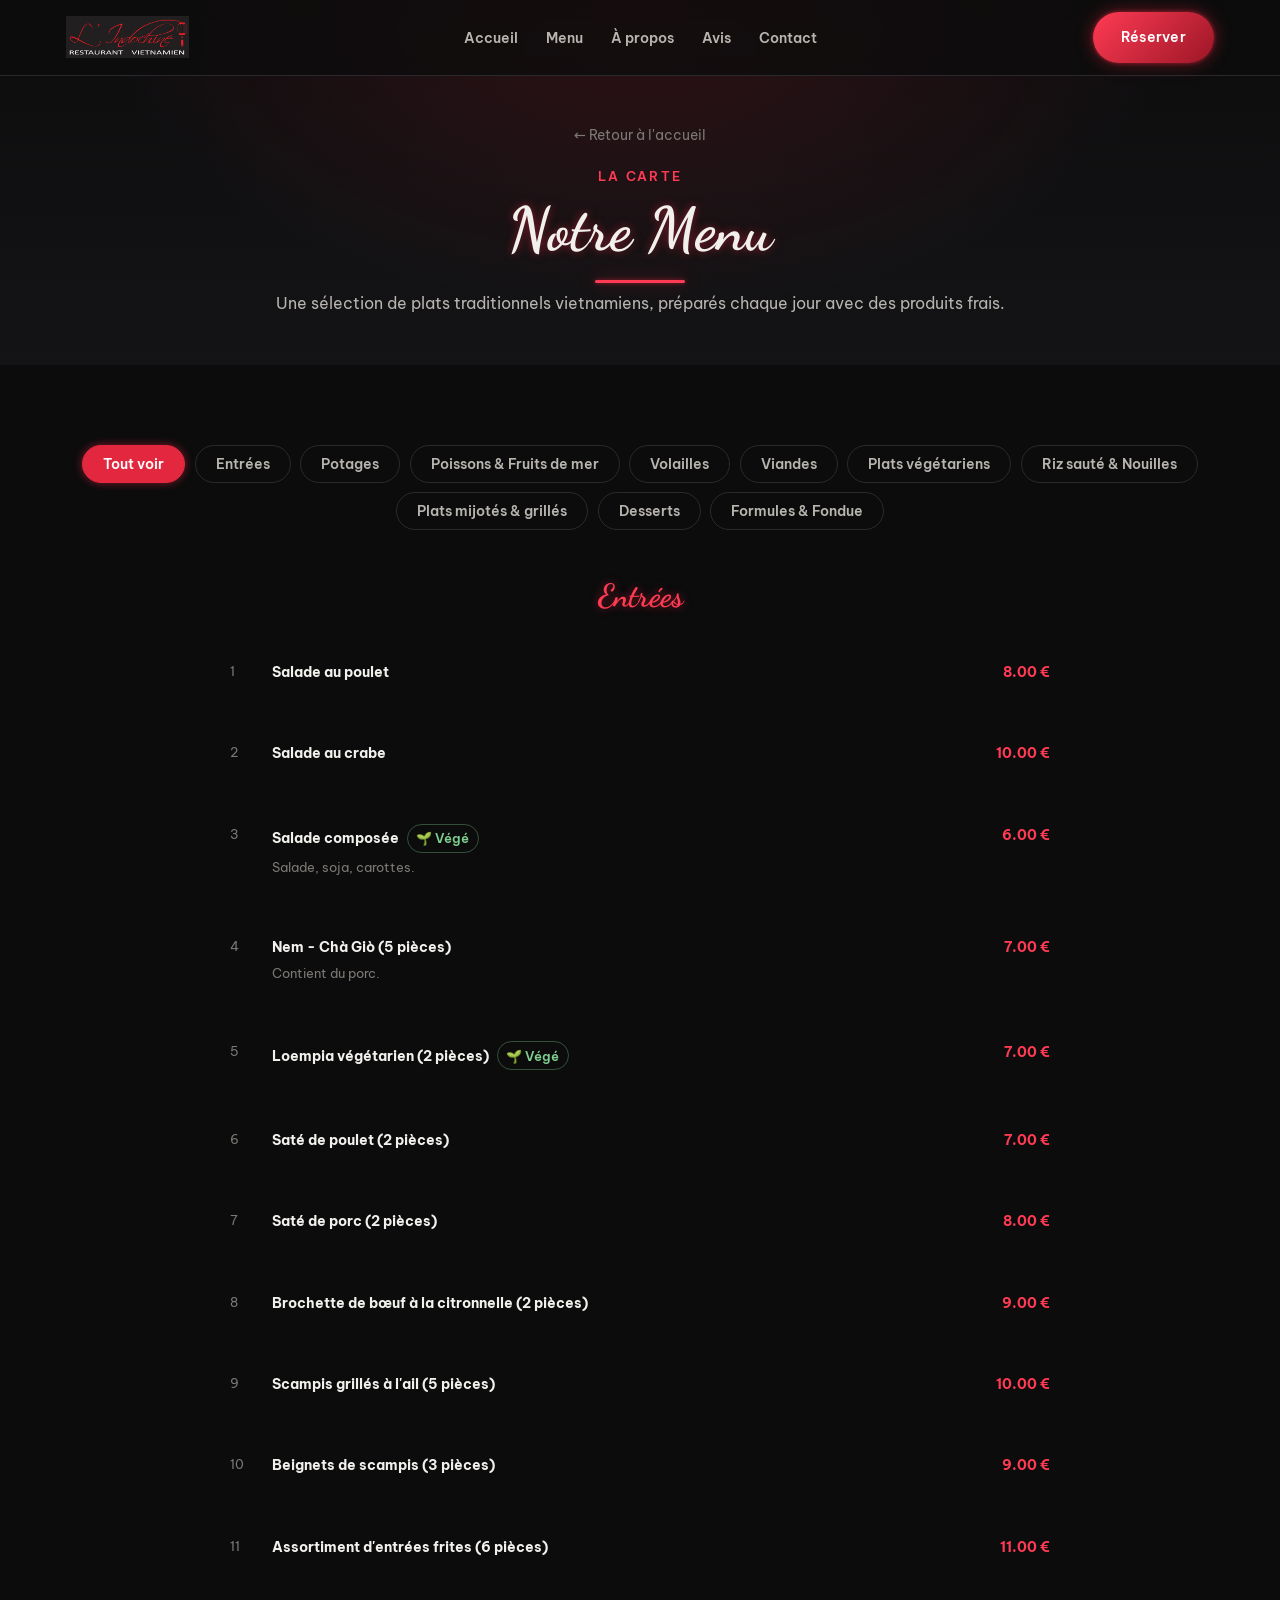
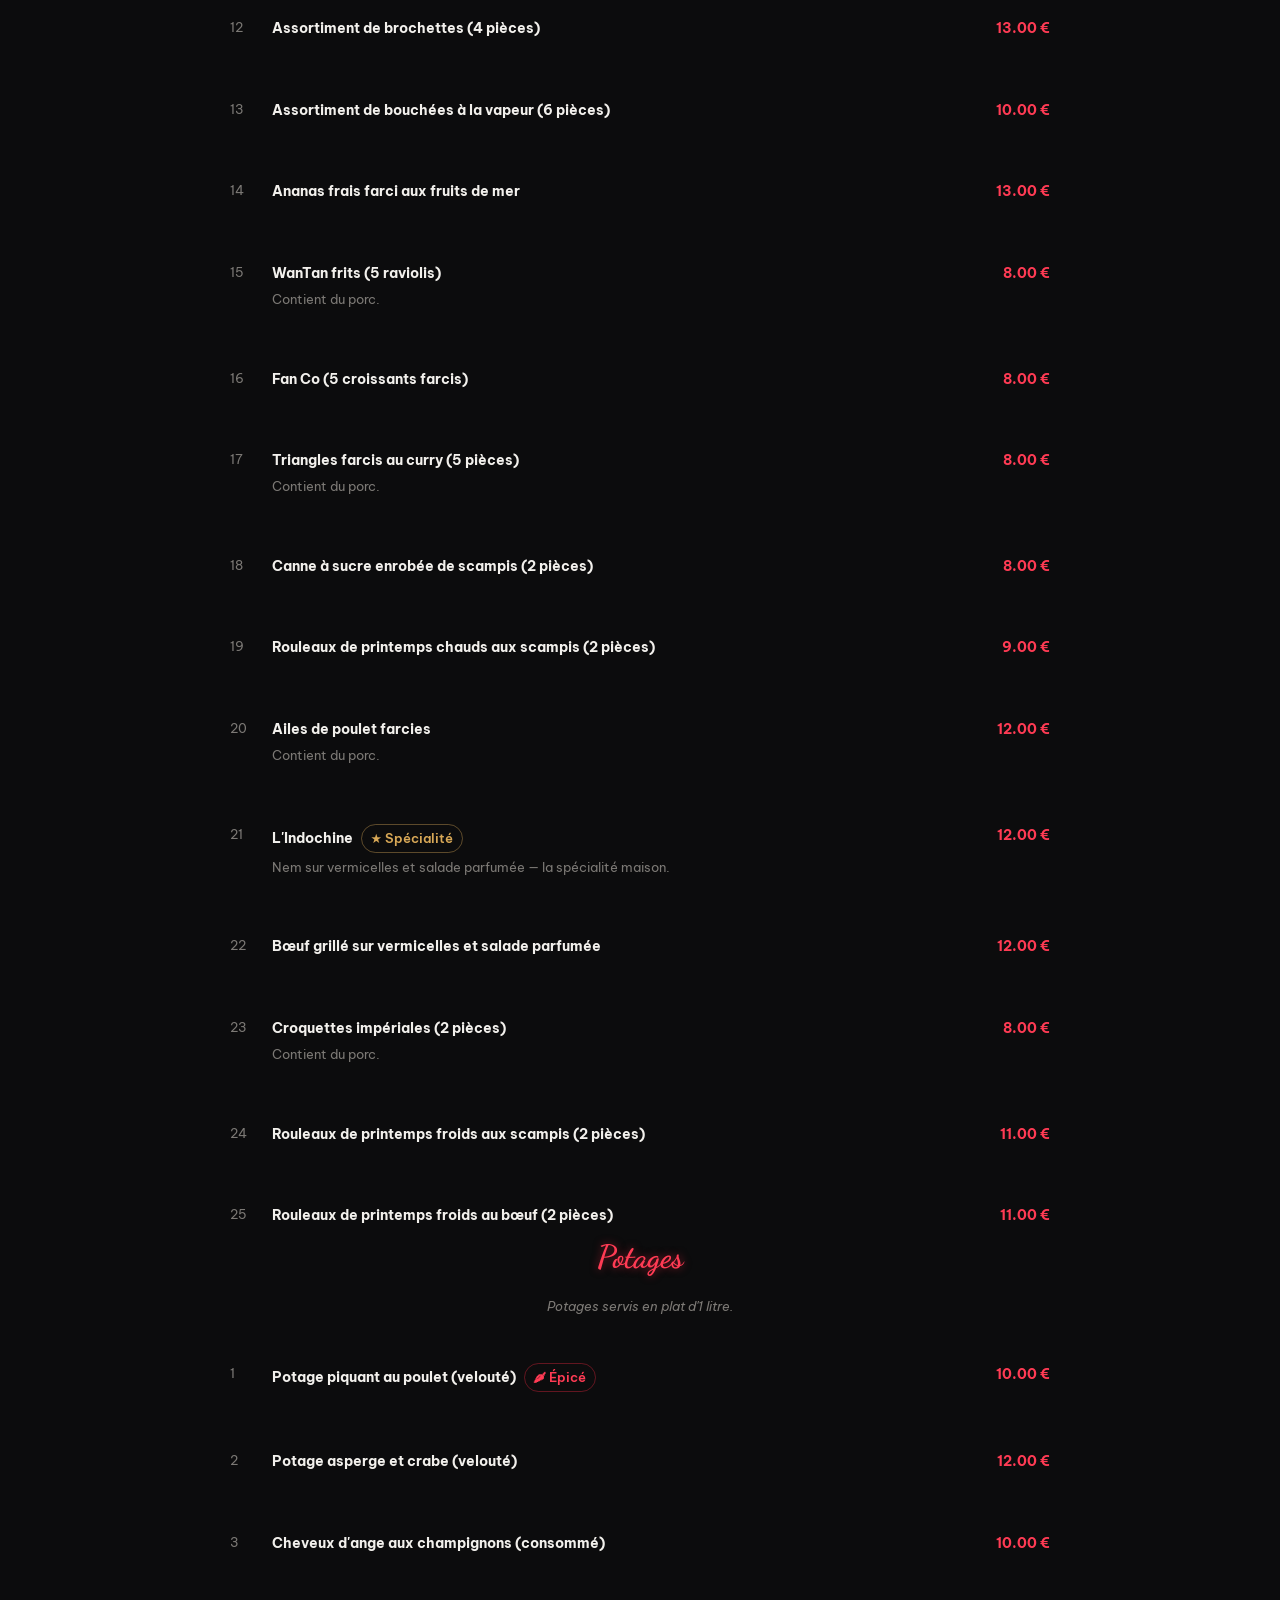
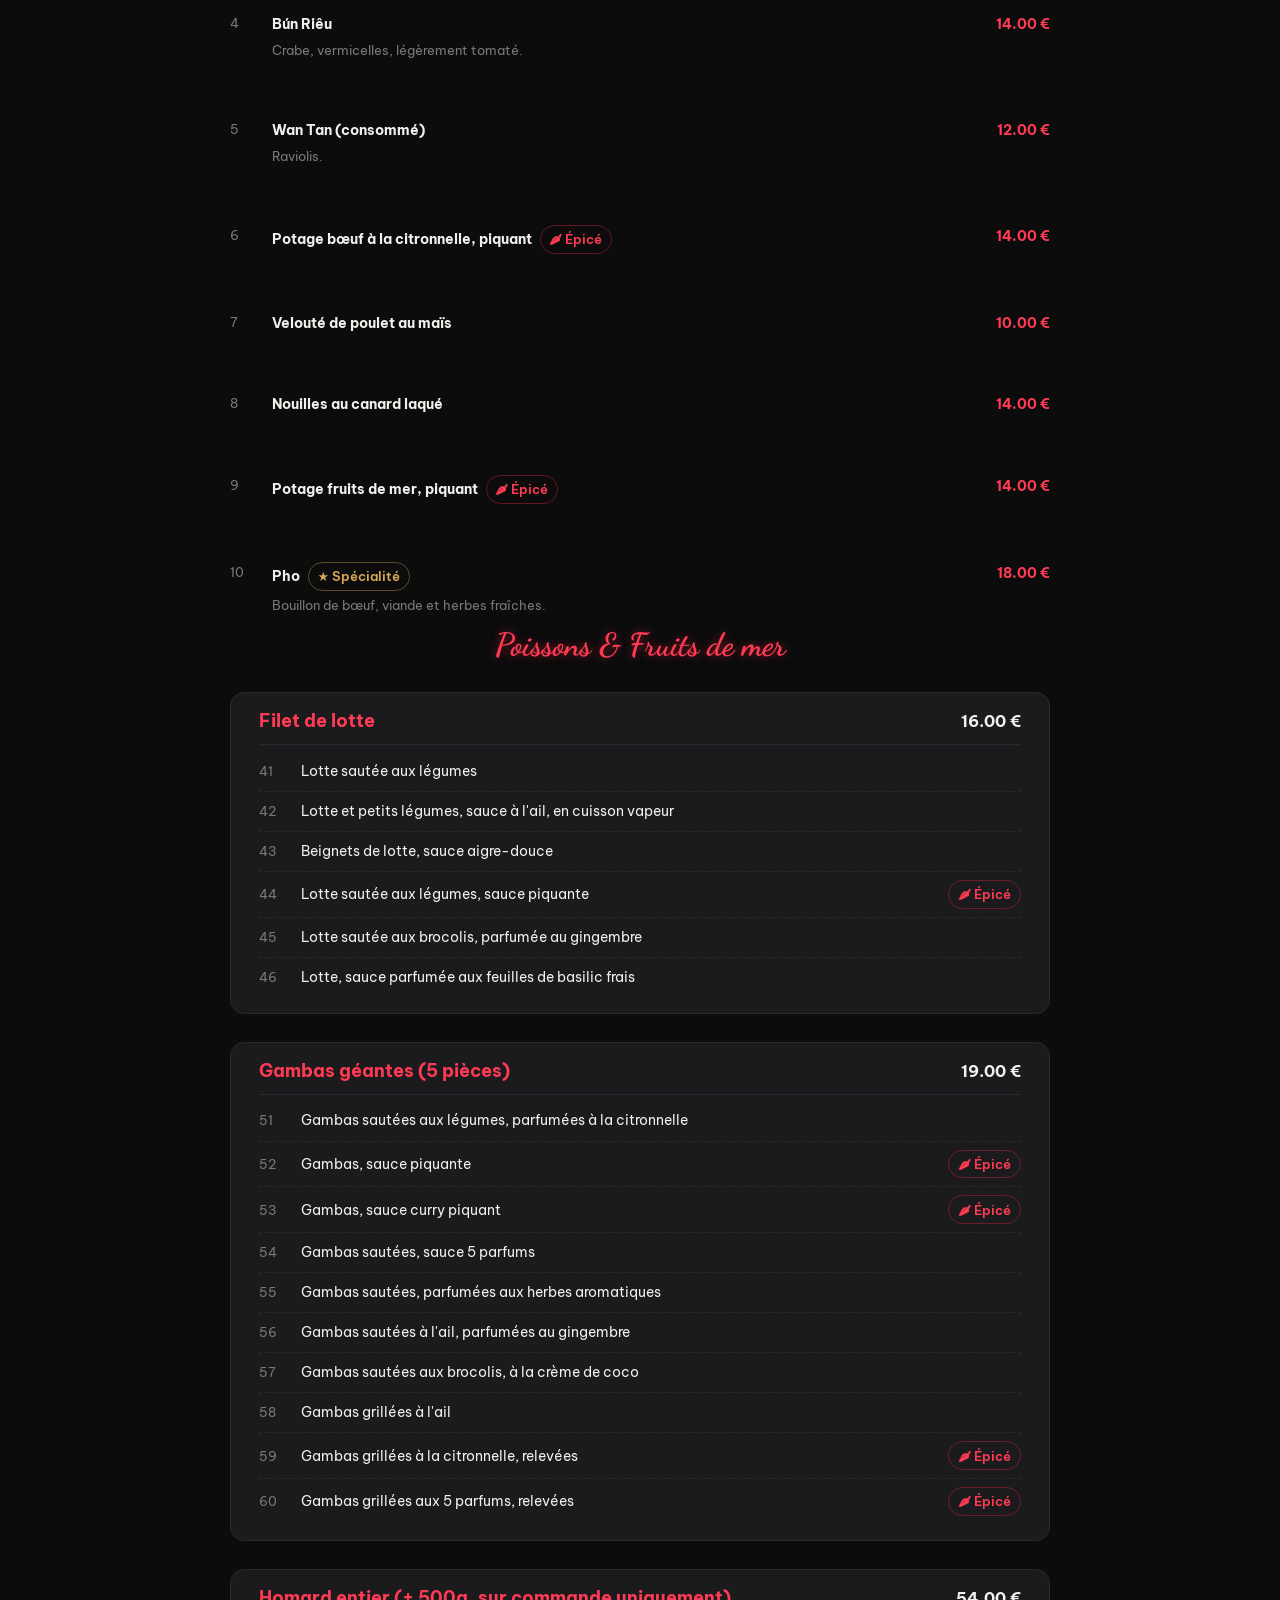
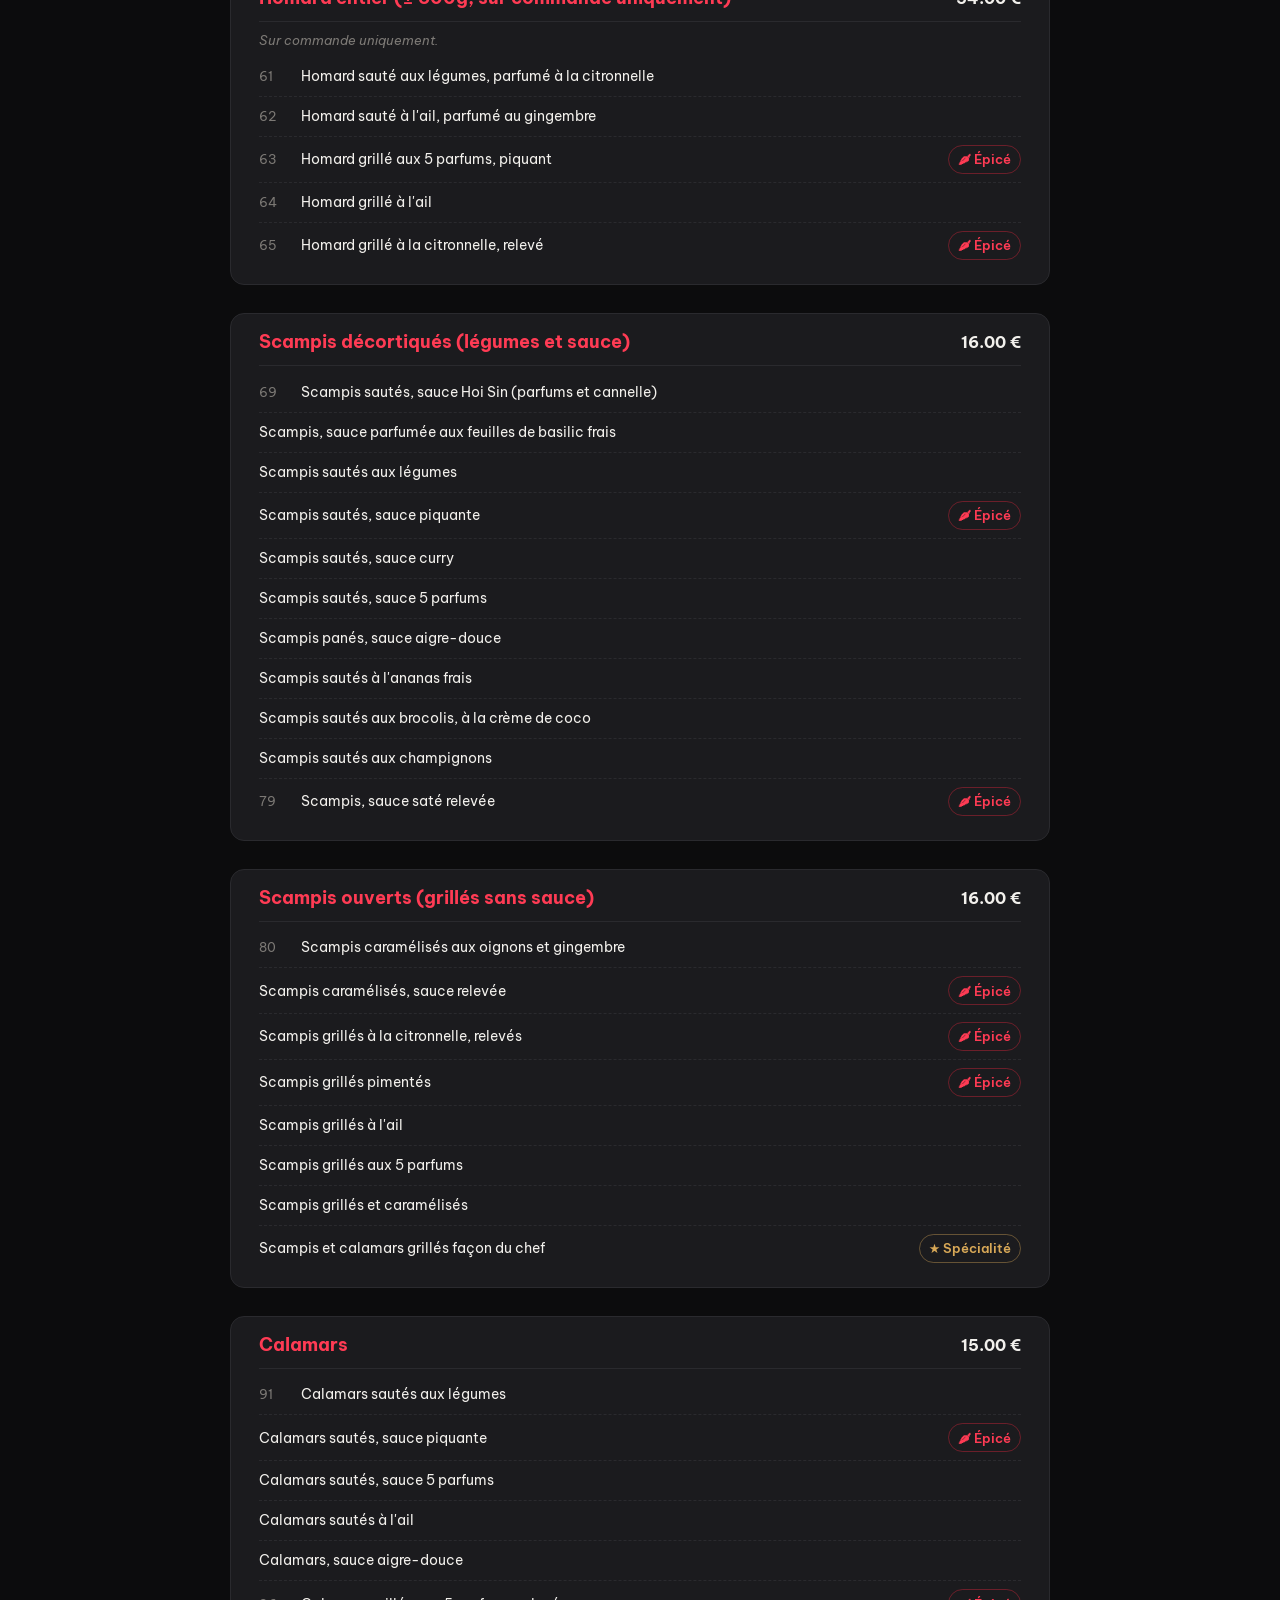
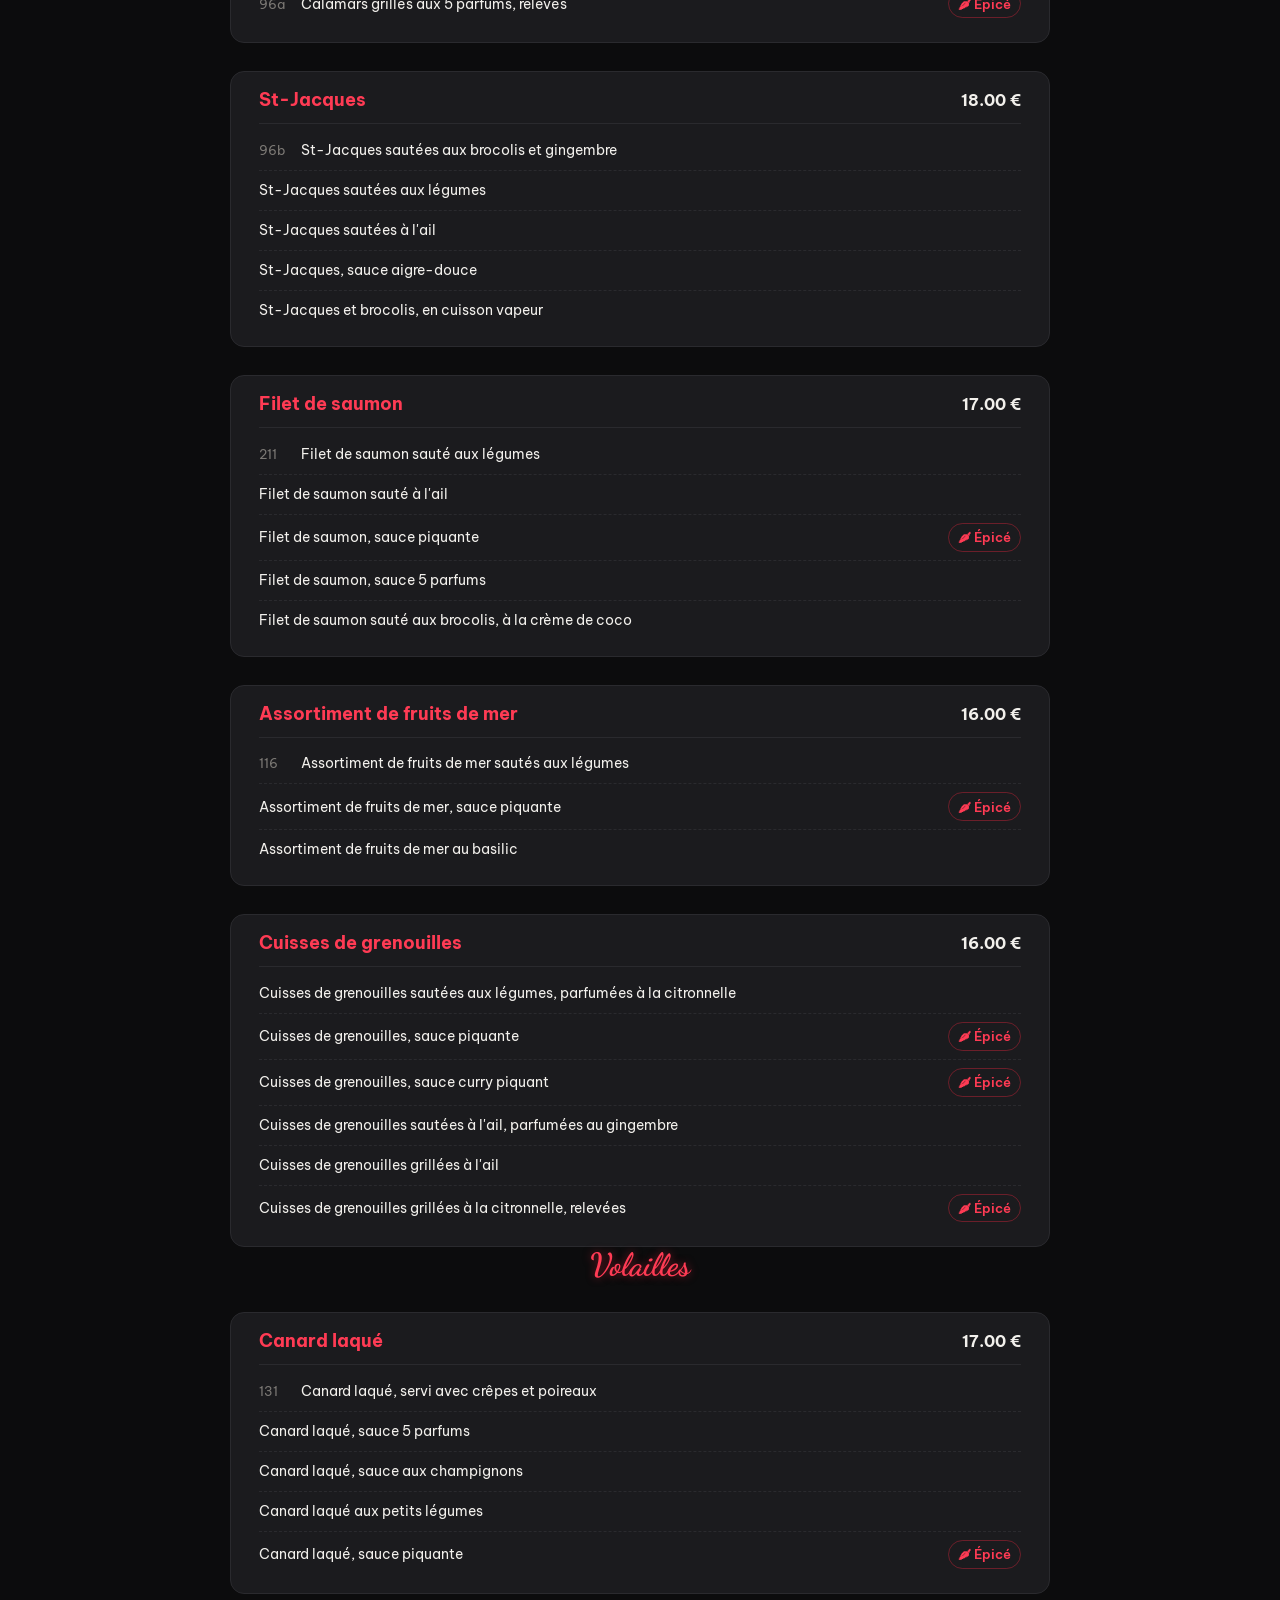
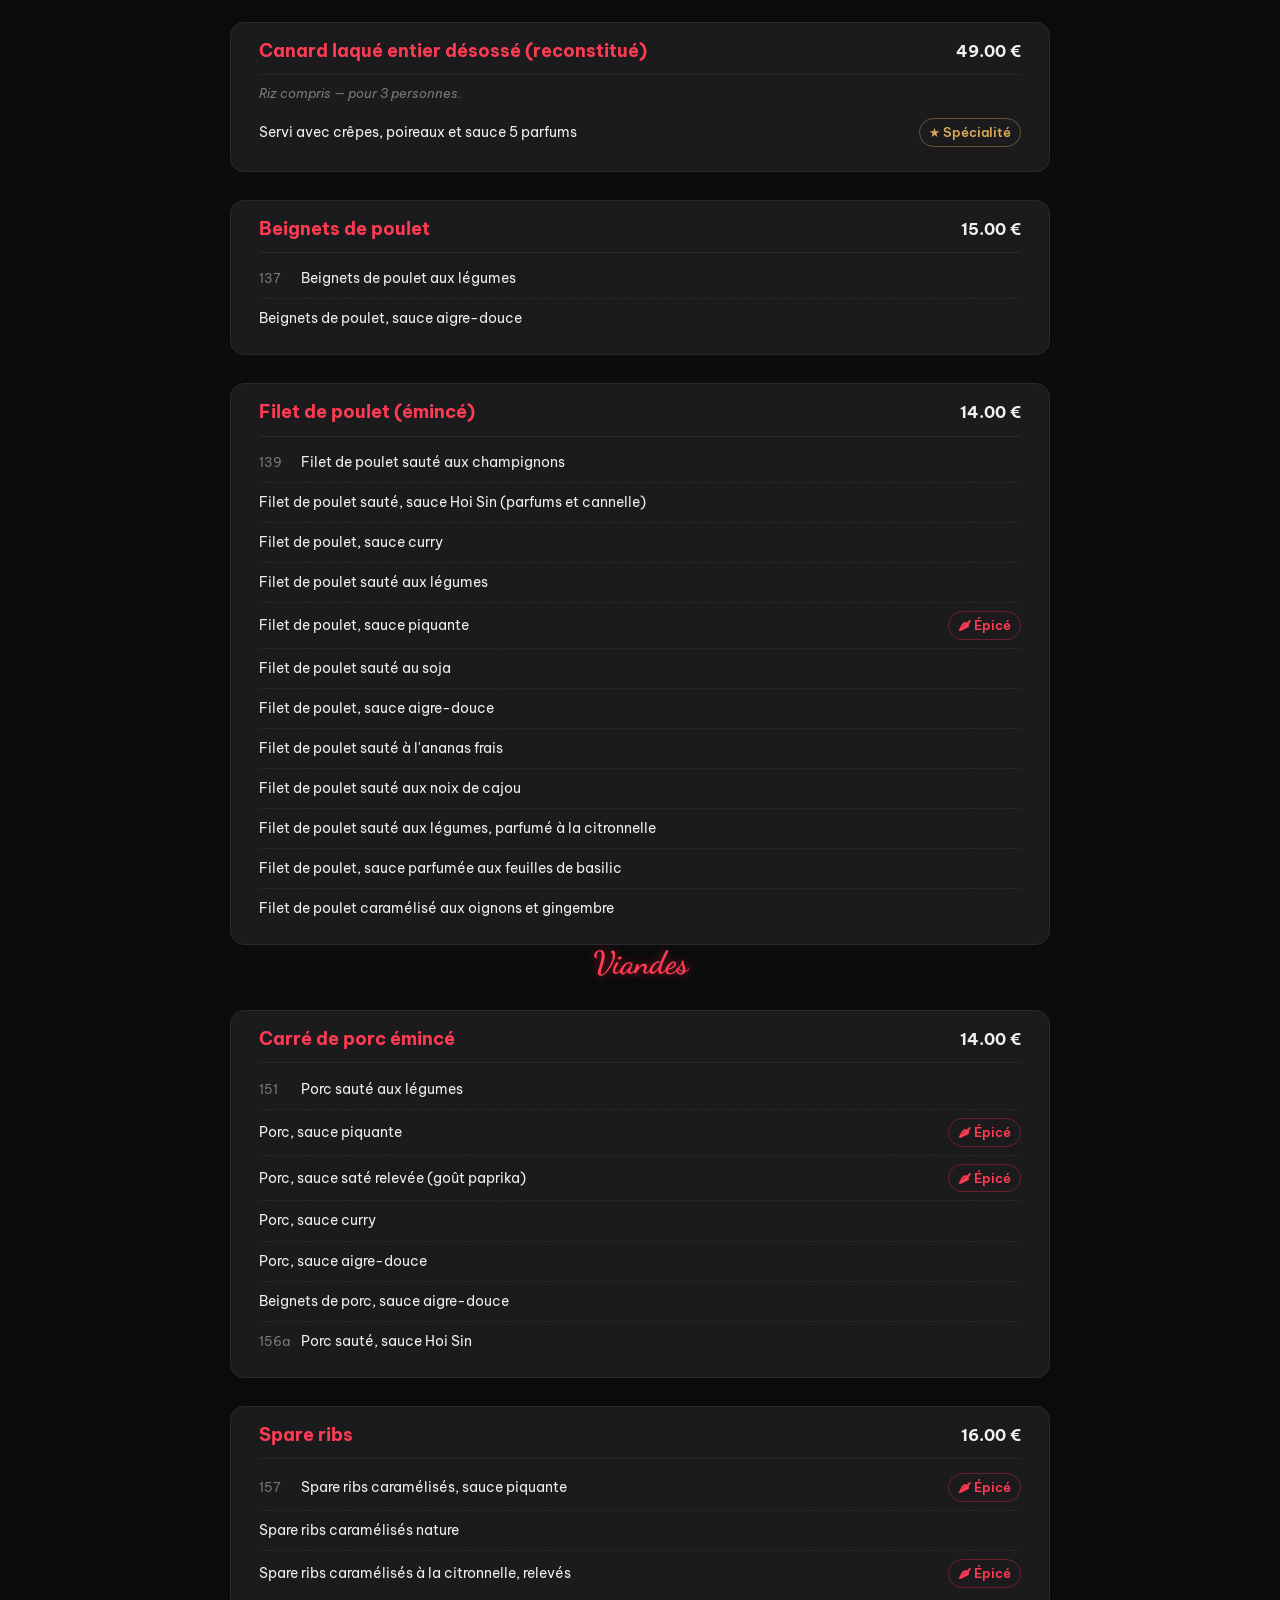
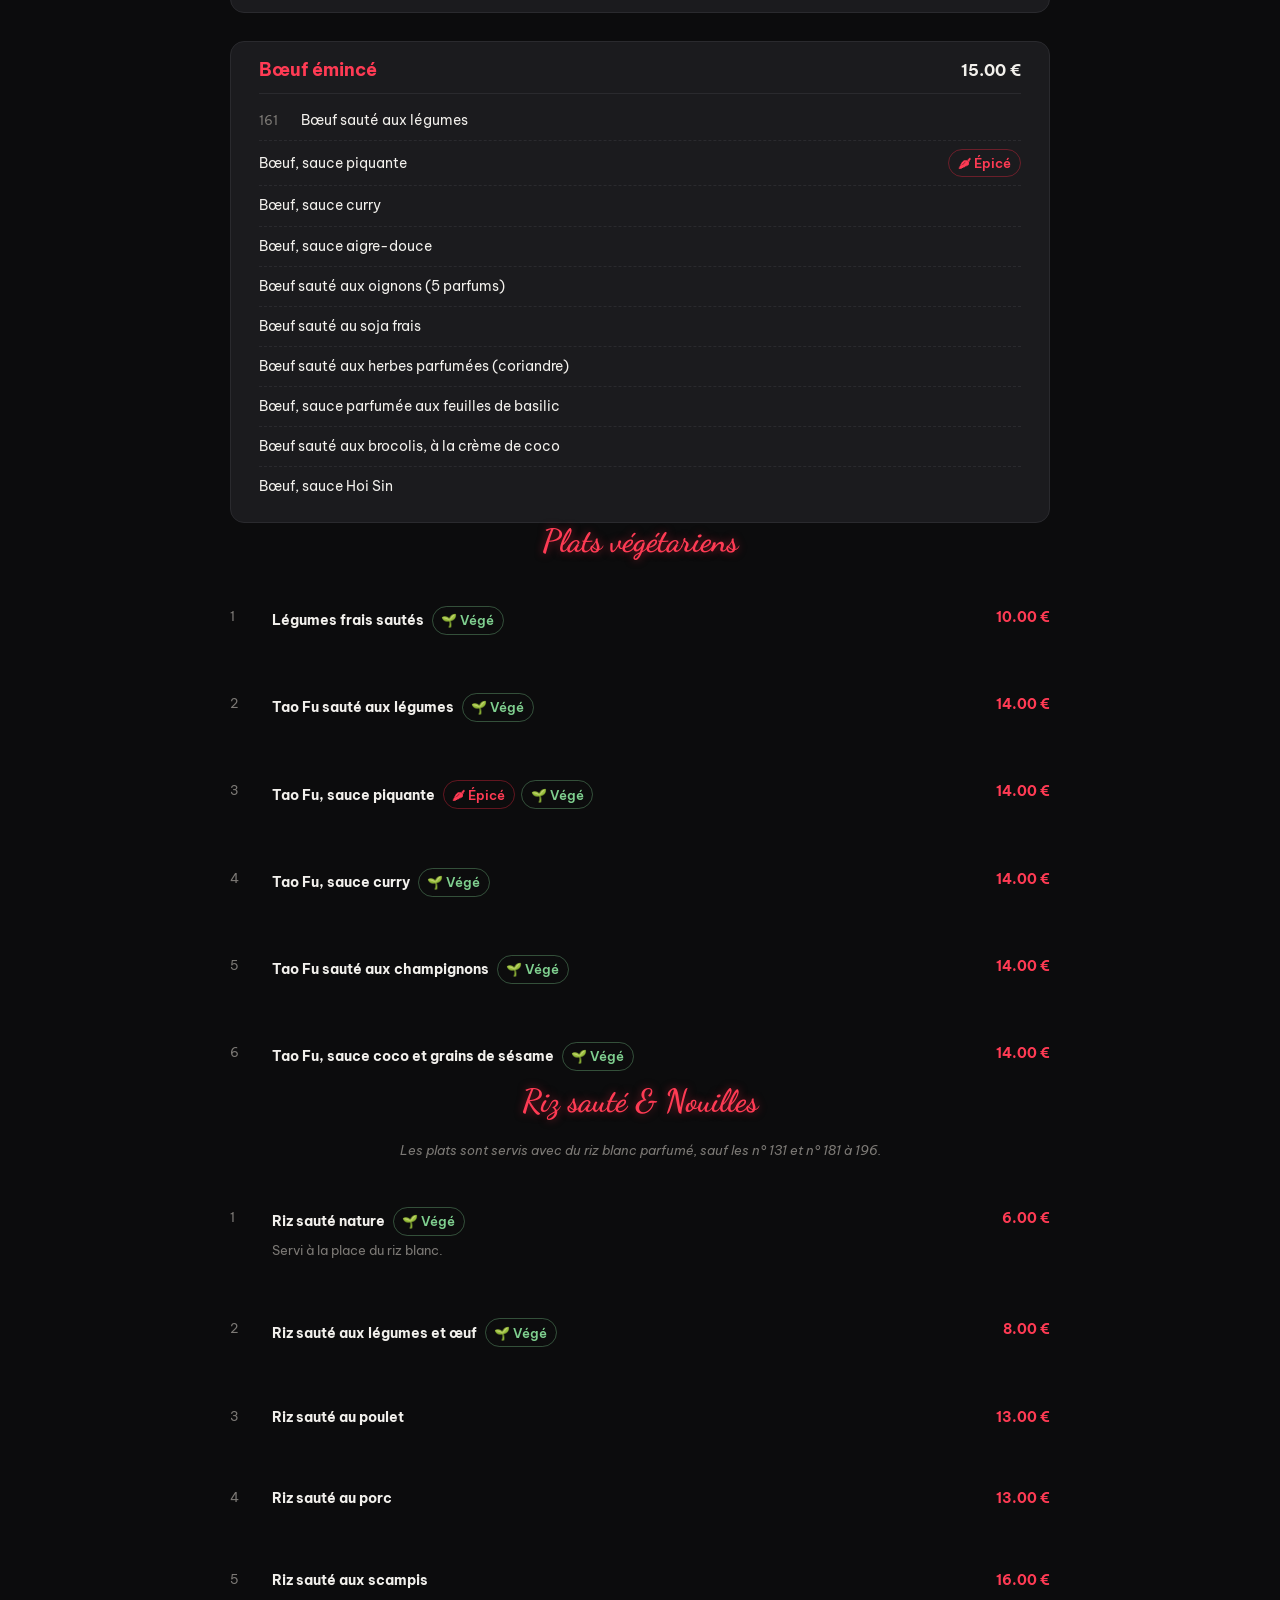
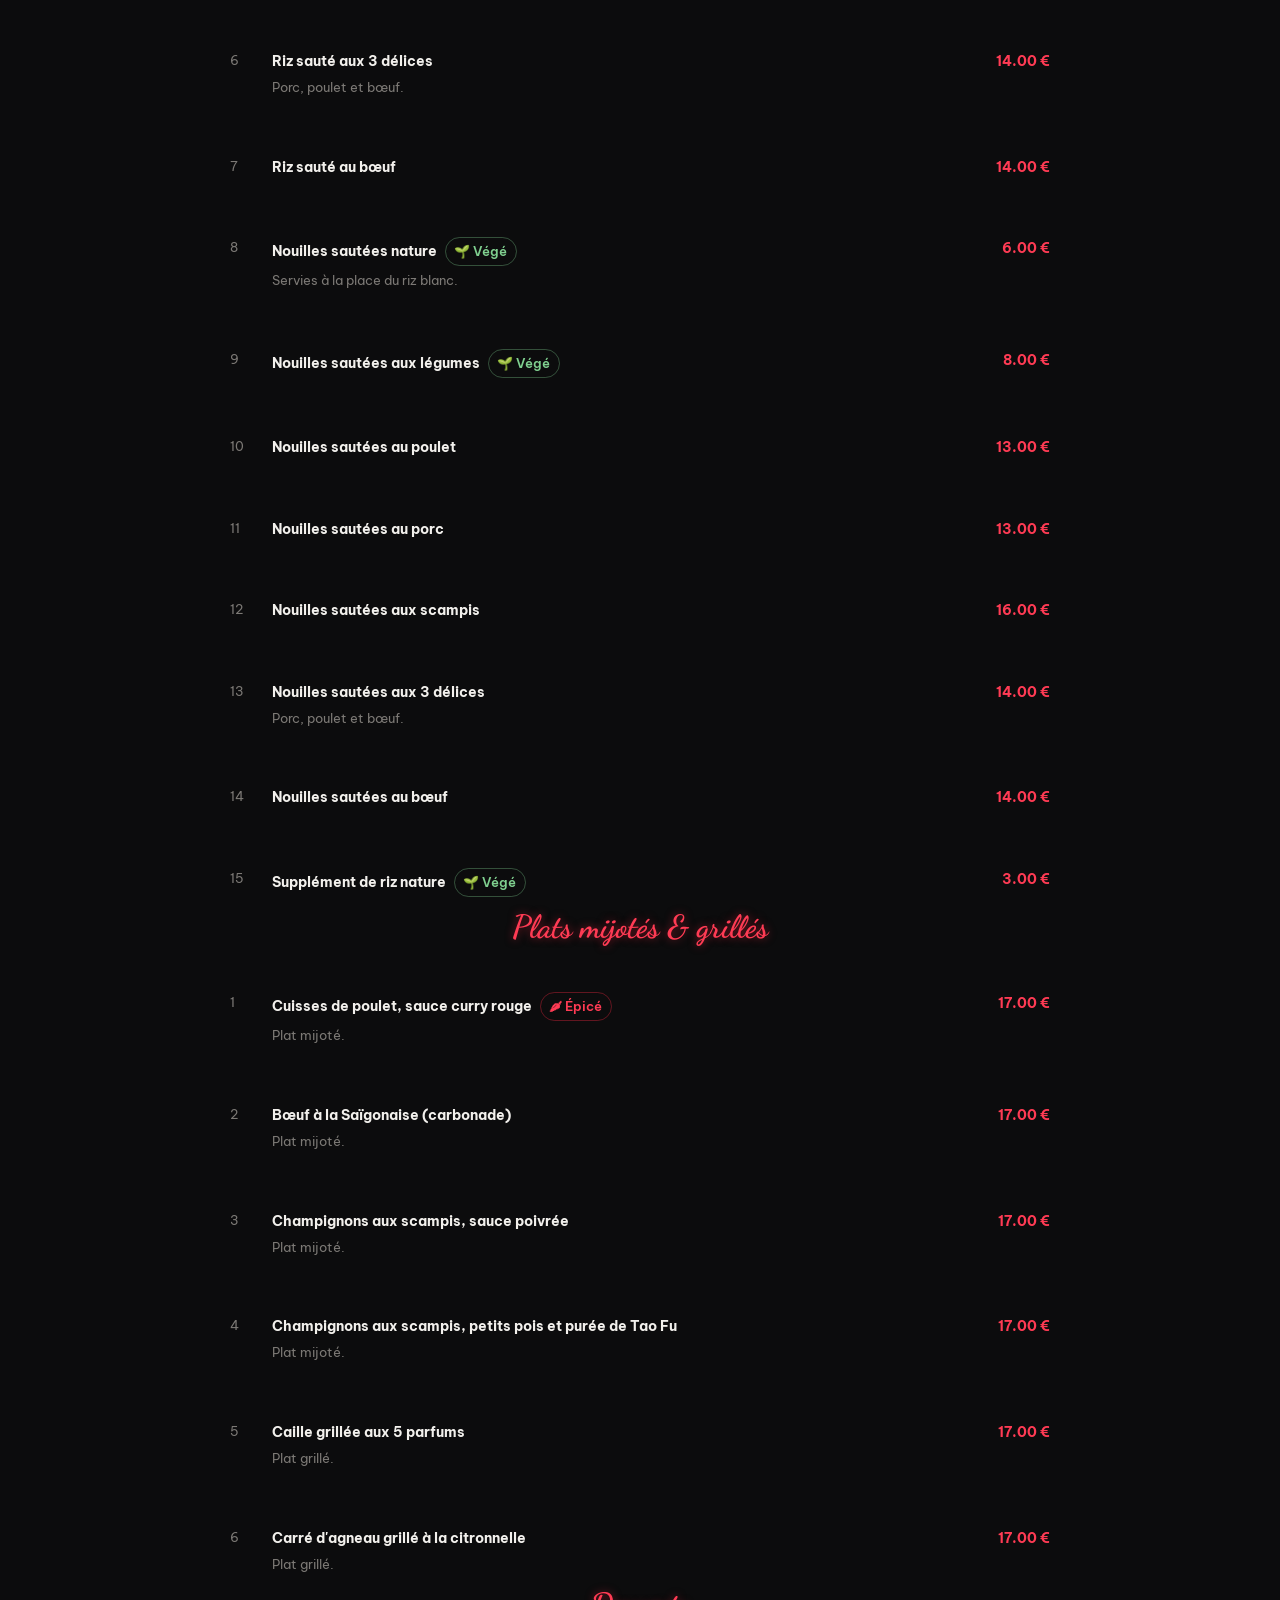
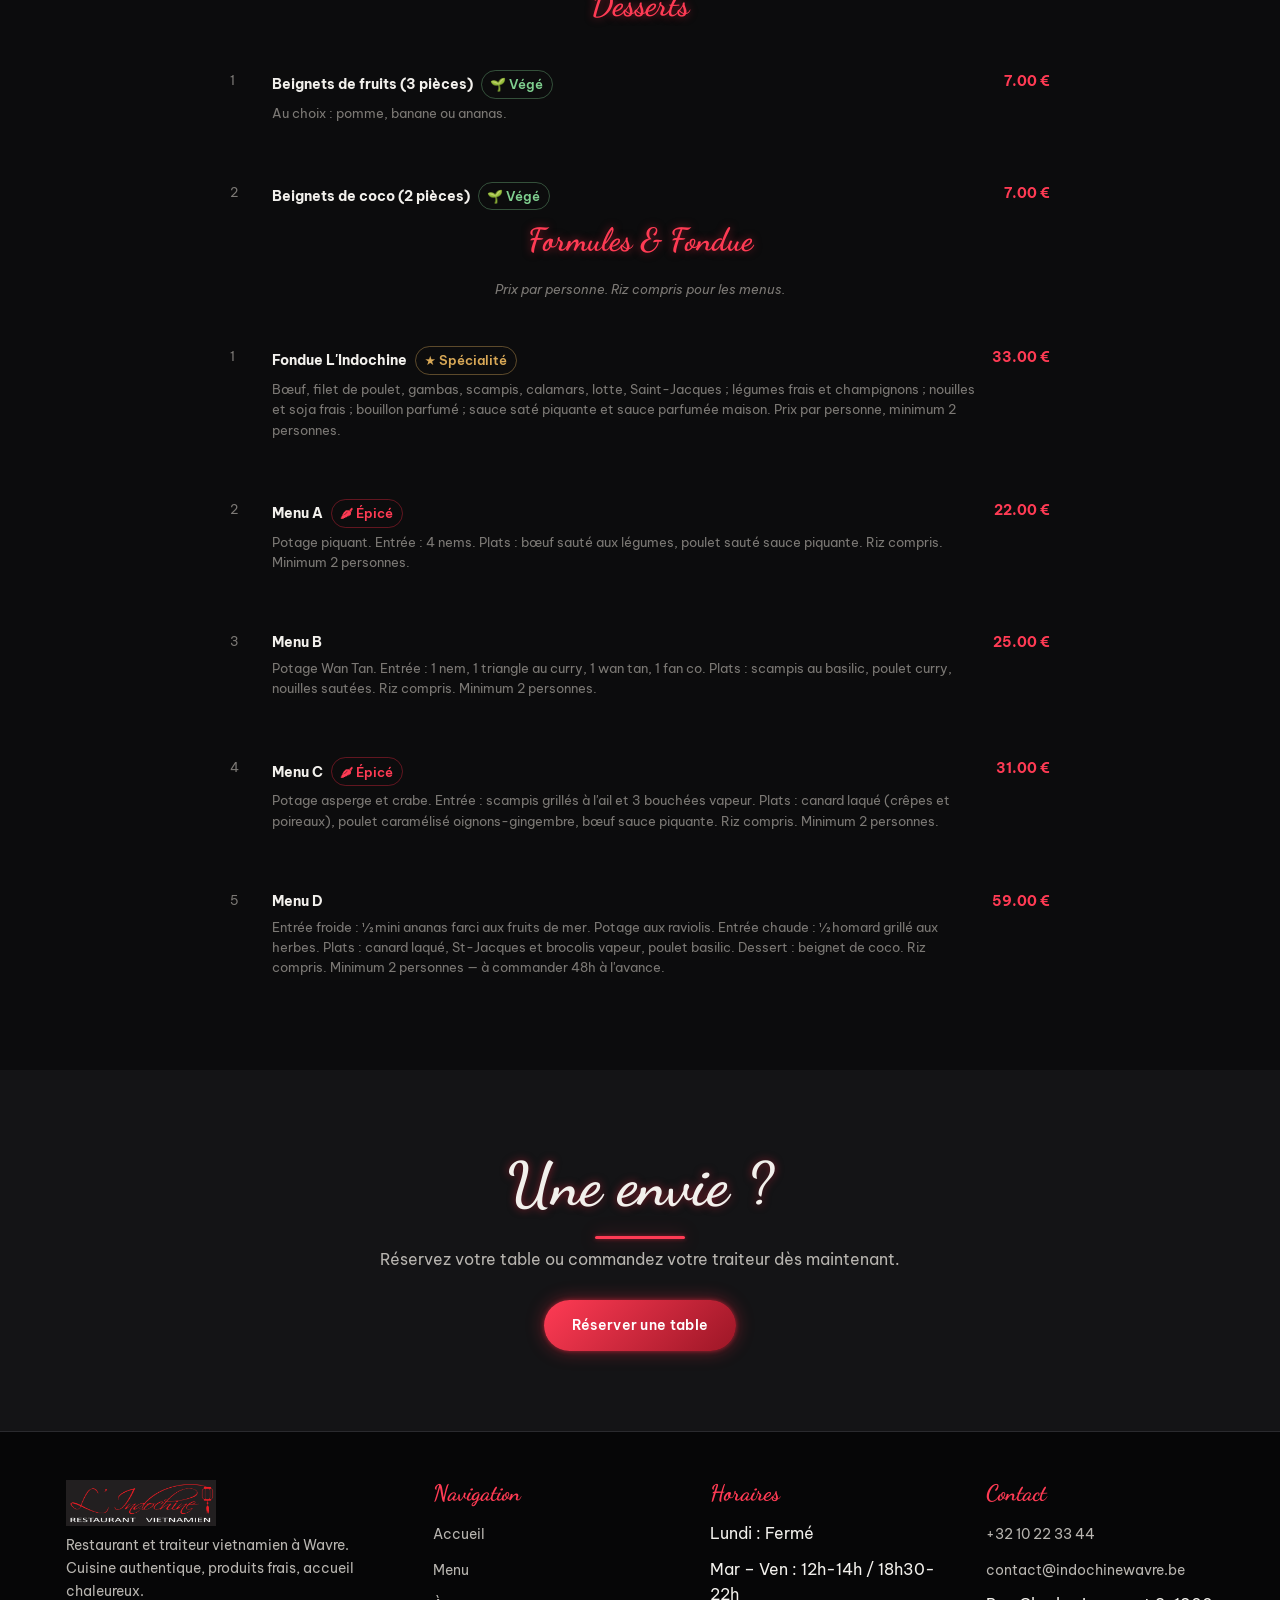
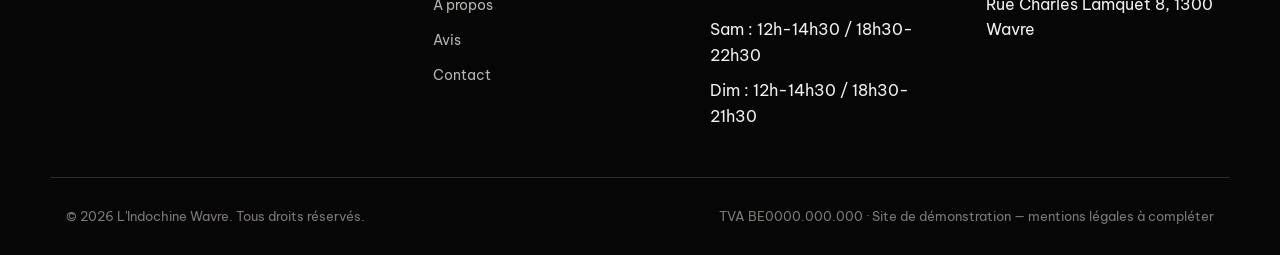
<file: menu.html>
<!DOCTYPE html>
<html lang="fr">
<head>
  <meta charset="UTF-8">
  <meta name="viewport" content="width=device-width, initial-scale=1.0">
  <title>Carte & Menu — L'Indochine, Restaurant Vietnamien à Wavre</title>
  <meta name="description" content="Découvrez la carte du restaurant L'Indochine à Wavre : entrées, potages, pho, poissons, volailles, viandes, plats végétariens et desserts vietnamiens.">
  <meta name="keywords" content="carte restaurant vietnamien Wavre, menu L'Indochine, pho Wavre, bun cha, nems, banh mi">
  <meta name="author" content="L'Indochine Wavre">
  <link rel="canonical" href="https://indochinewavre.be/menu.html">

  <!-- Open Graph -->
  <meta property="og:type" content="website">
  <meta property="og:site_name" content="L'Indochine Wavre">
  <meta property="og:title" content="Carte & Menu — L'Indochine, Restaurant Vietnamien à Wavre">
  <meta property="og:description" content="Entrées, potages, pho, poissons, volailles, viandes, plats végétariens, desserts : toute la carte du restaurant L'Indochine à Wavre.">
  <meta property="og:image" content="images/logo/logo.png">
  <meta property="og:url" content="https://indochinewavre.be/menu.html">
  <meta property="og:locale" content="fr_BE">

  <!-- Twitter Card -->
  <meta name="twitter:card" content="summary_large_image">
  <meta name="twitter:title" content="Carte & Menu — L'Indochine, Restaurant Vietnamien à Wavre">
  <meta name="twitter:description" content="Toute la carte du restaurant L'Indochine à Wavre : entrées, pho, poissons, volailles, viandes, desserts.">
  <meta name="twitter:image" content="images/logo/logo.png">

  <!-- Favicon -->
  <link rel="icon" type="image/png" href="images/logo/logo.png">
  <link rel="apple-touch-icon" href="images/logo/logo.png">
  <meta name="theme-color" content="#0c0c0d">

  <!-- Polices -->
  <link rel="preconnect" href="https://fonts.googleapis.com">
  <link rel="preconnect" href="https://fonts.gstatic.com" crossorigin>
  <link href="https://fonts.googleapis.com/css2?family=Dancing+Script:wght@600;700&family=Be+Vietnam+Pro:wght@400;500;600;700&display=swap" rel="stylesheet">

  <!-- Styles -->
  <link rel="stylesheet" href="css/variables.css">
  <link rel="stylesheet" href="css/base.css">
  <link rel="stylesheet" href="css/components.css">
  <link rel="stylesheet" href="css/layout.css">
  <link rel="stylesheet" href="css/responsive.css">
</head>
<body>
  <a class="skip-link" href="#main-content">Aller au contenu principal</a>

  <!-- ====================== HEADER ====================== -->
  <header class="site-header">
    <div class="container">
      <a href="index.html" class="brand">
        <img data-info="logo" src="images/logo/logo.png" alt="L'Indochine — Restaurant & Traiteur Vietnamien, Wavre" width="160" height="52">
      </a>

      <nav class="main-nav" aria-label="Navigation principale">
        <ul>
          <li><a href="index.html">Accueil</a></li>
          <li><a href="menu.html" aria-current="page">Menu</a></li>
          <li><a href="index.html#a-propos">À propos</a></li>
          <li><a href="index.html#avis">Avis</a></li>
          <li><a href="index.html#contact">Contact</a></li>
        </ul>
      </nav>

      <div class="header-actions">
        <a href="index.html#contact" class="btn btn-primary">Réserver</a>
        <button type="button" class="nav-toggle" aria-expanded="false" aria-controls="mobile-nav" aria-label="Ouvrir le menu de navigation">
          <span></span>
        </button>
      </div>
    </div>
  </header>

  <!-- Menu mobile -->
  <nav id="mobile-nav" class="mobile-nav" aria-label="Navigation mobile">
    <ul>
      <li><a href="index.html">Accueil</a></li>
      <li><a href="menu.html" aria-current="page">Menu</a></li>
      <li><a href="index.html#a-propos">À propos</a></li>
      <li><a href="index.html#avis">Avis</a></li>
      <li><a href="index.html#contact">Contact</a></li>
    </ul>
    <a href="index.html#contact" class="btn btn-primary">Réserver une table</a>
  </nav>

  <main id="main-content">

    <!-- ====================== BANDEAU DE TITRE ====================== -->
    <section class="page-banner">
      <div class="container">
        <a href="index.html" class="page-banner__back">&larr; Retour à l'accueil</a>
        <p class="eyebrow">La carte</p>
        <h1 class="section-title">Notre Menu</h1>
        <div class="divider-glow" aria-hidden="true"></div>
        <p class="section-subtitle">Une sélection de plats traditionnels vietnamiens, préparés chaque jour avec des produits frais.</p>
      </div>
    </section>

    <!-- ====================== MENU ====================== -->
    <section id="menu" class="section">
      <div class="container">
        <div id="menu-filters" class="menu-filters" role="group" aria-label="Filtrer le menu par catégorie"></div>
        <div id="menu-grid" aria-live="polite">
          <p class="section-subtitle">Chargement de la carte…</p>
        </div>
      </div>
    </section>

    <!-- ====================== GALERIE PHOTO ====================== -->
    <!-- Masquée automatiquement (hidden) tant qu'aucune photo n'est ajoutée dans Sanity -->
    <section id="galerie" class="section section-alt" hidden>
      <div class="container">
        <div class="section-head">
          <p class="eyebrow">En images</p>
          <h2 class="section-title">Un aperçu de nos plats</h2>
          <div class="divider-glow" aria-hidden="true"></div>
          <p class="section-subtitle">Pour se faire une idée avant de venir.</p>
        </div>
      </div>
      <div class="gallery-track-wrap">
        <div id="gallery-track" class="gallery-track"></div>
      </div>
    </section>

    <!-- ====================== CTA RÉSERVATION ====================== -->
    <section class="section section-alt">
      <div class="container" style="text-align:center">
        <h2 class="section-title">Une envie ?</h2>
        <div class="divider-glow" aria-hidden="true"></div>
        <p class="section-subtitle" style="margin-bottom: var(--space-md);">Réservez votre table ou commandez votre traiteur dès maintenant.</p>
        <a href="index.html#contact" class="btn btn-primary">Réserver une table</a>
      </div>
    </section>
  </main>

  <!-- ====================== FOOTER ====================== -->
  <footer class="site-footer">
    <div class="container footer-grid">
      <div class="footer-brand">
        <img data-info="logo" src="images/logo/logo.png" alt="L'Indochine — Restaurant & Traiteur Vietnamien" width="150" height="49" loading="lazy">
        <p>Restaurant et traiteur vietnamien à Wavre. Cuisine authentique, produits frais, accueil chaleureux.</p>
      </div>

      <div class="footer-col">
        <h3 class="font-display">Navigation</h3>
        <ul>
          <li><a href="index.html">Accueil</a></li>
          <li><a href="menu.html">Menu</a></li>
          <li><a href="index.html#a-propos">À propos</a></li>
          <li><a href="index.html#avis">Avis</a></li>
          <li><a href="index.html#contact">Contact</a></li>
        </ul>
      </div>

      <div class="footer-col">
        <h3 class="font-display">Horaires</h3>
        <ul>
          <li>Lundi : Fermé</li>
          <li>Mar – Ven : 12h-14h / 18h30-22h</li>
          <li>Sam : 12h-14h30 / 18h30-22h30</li>
          <li>Dim : 12h-14h30 / 18h30-21h30</li>
        </ul>
      </div>

      <div class="footer-col">
        <h3 class="font-display">Contact</h3>
        <ul>
          <li><a data-info="phone" href="tel:">Chargement…</a></li>
          <li><a data-info="email" href="mailto:">Chargement…</a></li>
          <li><span data-info="address">Chargement…</span></li>
        </ul>
      </div>
    </div>

    <div class="container footer-bottom">
      <p>&copy; <span id="footer-year"></span> L'Indochine Wavre. Tous droits réservés.</p>
      <p>TVA BE0000.000.000 · Site de démonstration — mentions légales à compléter</p>
    </div>
  </footer>

  <script type="module" src="js/main.js"></script>
</body>
</html>
</file>
<file: css/variables.css>
/* ==========================================================================
   Design tokens — L'Indochine Wavre
   Palette inspirée du logo : fond anthracite/noir, rouge néon, lanterne.
   ========================================================================== */
:root {
  /* Couleurs de base */
  --color-bg: #0c0c0d;
  --color-bg-alt: #141416;
  --color-bg-elevated: #1b1b1e;
  --color-border: #2a2a2e;

  --color-text: #f2f0ec;
  --color-text-muted: #b8b5b0;
  --color-text-faint: #7c7975;

  /* Rouge néon (issu du logo) */
  --color-red: #e3273e;
  --color-red-bright: #ff3b54;
  --color-red-dark: #9c1626;
  --color-gold: #d8a857;

  /* Effets de lueur */
  --glow-red-sm: 0 0 8px rgba(227, 39, 62, 0.55);
  --glow-red-md: 0 0 18px rgba(227, 39, 62, 0.45), 0 0 4px rgba(227, 39, 62, 0.6);
  --glow-red-lg: 0 0 40px rgba(227, 39, 62, 0.35);

  /* Typographie */
  --font-display: 'Dancing Script', cursive;
  --font-body: 'Be Vietnam Pro', system-ui, -apple-system, 'Segoe UI', sans-serif;

  --fs-xs: 0.8rem;
  --fs-sm: 0.9rem;
  --fs-base: 1rem;
  --fs-md: 1.15rem;
  --fs-lg: 1.4rem;
  --fs-xl: 2rem;
  --fs-2xl: 2.8rem;
  --fs-3xl: 3.8rem;

  /* Espacements */
  --space-xs: 0.5rem;
  --space-sm: 1rem;
  --space-md: 1.75rem;
  --space-lg: 3rem;
  --space-xl: 5rem;

  /* Layout */
  --container-max: 1180px;
  --radius-sm: 6px;
  --radius-md: 14px;
  --radius-lg: 24px;

  /* Transitions */
  --transition-fast: 0.2s ease;
  --transition-base: 0.35s ease;

  --header-height: 76px;
}
</file>
<file: css/base.css>
/* ==========================================================================
   Reset & styles de base
   ========================================================================== */
*,
*::before,
*::after {
  box-sizing: border-box;
  margin: 0;
  padding: 0;
}

html {
  scroll-behavior: smooth;
  font-size: 100%;
}

@media (prefers-reduced-motion: reduce) {
  html {
    scroll-behavior: auto;
  }
  *,
  *::before,
  *::after {
    animation-duration: 0.01ms !important;
    animation-iteration-count: 1 !important;
    transition-duration: 0.01ms !important;
  }
}

body {
  background-color: var(--color-bg);
  color: var(--color-text);
  font-family: var(--font-body);
  font-size: var(--fs-base);
  line-height: 1.6;
  -webkit-font-smoothing: antialiased;
  overflow-x: hidden;
}

img {
  max-width: 100%;
  display: block;
}

a {
  color: inherit;
  text-decoration: none;
}

ul,
ol {
  list-style: none;
}

button,
input,
textarea {
  font-family: inherit;
  font-size: inherit;
  color: inherit;
}

button {
  cursor: pointer;
  border: none;
  background: none;
}

h1,
h2,
h3,
h4 {
  font-weight: 700;
  line-height: 1.15;
}

/* Typo titres : script calligraphique façon logo */
.font-display {
  font-family: var(--font-display);
  font-weight: 700;
}

.container {
  width: 100%;
  max-width: var(--container-max);
  margin-inline: auto;
  padding-inline: var(--space-sm);
}

.section {
  padding-block: var(--space-xl);
}

.section-head {
  text-align: center;
  max-width: 640px;
  margin-inline: auto;
  margin-bottom: var(--space-lg);
}

.eyebrow {
  display: inline-block;
  color: var(--color-red-bright);
  text-transform: uppercase;
  letter-spacing: 0.18em;
  font-size: var(--fs-xs);
  font-weight: 600;
  margin-bottom: var(--space-xs);
}

.section-title {
  font-family: var(--font-display);
  font-size: var(--fs-3xl);
  color: var(--color-text);
  text-shadow: var(--glow-red-sm);
}

.section-subtitle {
  color: var(--color-text-muted);
  margin-top: var(--space-xs);
}

/* Accessibilité : lien d'évitement */
.skip-link {
  position: absolute;
  top: 0;
  left: 0;
  background: var(--color-red);
  color: #fff;
  padding: 0.75rem 1.25rem;
  z-index: 1000;
  transform: translateY(calc(-100% - 10px));
  transition: transform var(--transition-fast);
}

.skip-link:focus {
  transform: translateY(0);
}

/* Focus visible cohérent sur fond sombre */
:focus-visible {
  outline: 2px solid var(--color-red-bright);
  outline-offset: 3px;
}

.visually-hidden {
  position: absolute;
  width: 1px;
  height: 1px;
  overflow: hidden;
  clip: rect(0 0 0 0);
  white-space: nowrap;
}
</file>
<file: css/components.css>
/* ==========================================================================
   Composants réutilisables
   ========================================================================== */

/* --- Boutons --- */
.btn {
  display: inline-flex;
  align-items: center;
  gap: 0.5rem;
  padding: 0.85rem 1.75rem;
  border-radius: 999px;
  font-weight: 600;
  font-size: var(--fs-sm);
  letter-spacing: 0.02em;
  transition: transform var(--transition-fast), box-shadow var(--transition-fast), background var(--transition-fast);
}

.btn:hover,
.btn:focus-visible {
  transform: translateY(-2px);
}

.btn-primary {
  background: linear-gradient(135deg, var(--color-red-bright), var(--color-red-dark));
  color: #fff;
  box-shadow: var(--glow-red-md);
}

.btn-primary:hover {
  box-shadow: var(--glow-red-lg);
}

.btn-outline {
  background: transparent;
  color: var(--color-text);
  border: 1px solid var(--color-border);
}

.btn-outline:hover {
  border-color: var(--color-red-bright);
  color: var(--color-red-bright);
  box-shadow: var(--glow-red-sm);
}

/* --- Séparateur néon --- */
.divider-glow {
  width: 90px;
  height: 3px;
  margin: var(--space-sm) auto 0;
  background: var(--color-red-bright);
  border-radius: 3px;
  box-shadow: var(--glow-red-md);
}

/* --- Badges plats --- */
.badge {
  display: inline-flex;
  align-items: center;
  gap: 0.3rem;
  font-size: var(--fs-xs);
  font-weight: 600;
  padding: 0.2rem 0.55rem;
  border-radius: 999px;
  border: 1px solid var(--color-border);
  color: var(--color-text-muted);
}

.badge-spicy {
  color: var(--color-red-bright);
  border-color: rgba(227, 39, 62, 0.4);
}

.badge-veggie {
  color: #7fcf8f;
  border-color: rgba(127, 207, 143, 0.35);
}

.badge-signature {
  color: var(--color-gold);
  border-color: rgba(216, 168, 87, 0.4);
}

/* --- Carte plat --- */
.dish-card {
  background: var(--color-bg-elevated);
  border: 1px solid var(--color-border);
  border-radius: var(--radius-md);
  overflow: hidden;
  display: flex;
  flex-direction: column;
  transition: transform var(--transition-base), box-shadow var(--transition-base), border-color var(--transition-base);
}

.dish-card:hover {
  transform: translateY(-4px);
  border-color: rgba(227, 39, 62, 0.45);
  box-shadow: var(--glow-red-sm);
}

.dish-card__media {
  aspect-ratio: 4 / 3;
  background: var(--color-bg-alt);
  overflow: hidden;
}

.dish-card__media img {
  width: 100%;
  height: 100%;
  object-fit: cover;
  transition: transform var(--transition-base);
}

.dish-card:hover .dish-card__media img {
  transform: scale(1.06);
}

.dish-card__body {
  padding: var(--space-sm);
  display: flex;
  flex-direction: column;
  gap: 0.5rem;
  flex: 1;
}

.dish-card__top {
  display: flex;
  justify-content: space-between;
  align-items: baseline;
  gap: 0.75rem;
}

.dish-card__name {
  font-size: var(--fs-md);
  font-weight: 700;
}

.dish-card__price {
  color: var(--color-red-bright);
  font-weight: 700;
  white-space: nowrap;
}

.dish-card__desc {
  color: var(--color-text-muted);
  font-size: var(--fs-sm);
}

.dish-card__badges {
  display: flex;
  flex-wrap: wrap;
  gap: 0.4rem;
  margin-top: auto;
}

/* --- Catégories en liste (plat de base + déclinaisons numérotées) --- */
.menu-category-note {
  text-align: center;
  color: var(--color-text-faint);
  font-size: var(--fs-xs);
  font-style: italic;
  margin-top: -0.5rem;
  margin-bottom: var(--space-md);
}

.menu-subgroups {
  display: flex;
  flex-direction: column;
  gap: var(--space-md);
  max-width: 820px;
  margin-inline: auto;
}

.menu-subgroup {
  background: var(--color-bg-elevated);
  border: 1px solid var(--color-border);
  border-radius: var(--radius-md);
  padding: var(--space-sm) var(--space-md);
}

.menu-subgroup__header {
  display: flex;
  justify-content: space-between;
  align-items: baseline;
  gap: 1rem;
  padding-bottom: 0.6rem;
  border-bottom: 1px solid var(--color-border);
}

.menu-subgroup__title {
  font-size: var(--fs-md);
  font-weight: 700;
  color: var(--color-red-bright);
}

.menu-subgroup__price {
  font-weight: 700;
  color: var(--color-text);
  white-space: nowrap;
}

.menu-subgroup__note {
  color: var(--color-text-faint);
  font-size: var(--fs-xs);
  font-style: italic;
  margin-top: 0.5rem;
}

.menu-list {
  margin-top: 0.4rem;
}

.menu-list__item {
  display: flex;
  align-items: baseline;
  gap: 0.6rem;
  padding: 0.5rem 0;
  border-bottom: 1px dashed var(--color-border);
  font-size: var(--fs-sm);
  color: var(--color-text-muted);
}

.menu-list__item:last-child {
  border-bottom: none;
}

.menu-list__number {
  flex-shrink: 0;
  width: 2rem;
  color: var(--color-text-faint);
  font-size: var(--fs-xs);
  font-variant-numeric: tabular-nums;
}

.menu-list__name {
  flex: 1;
  color: var(--color-text);
}

.menu-list__badges {
  display: flex;
  gap: 0.35rem;
  flex-shrink: 0;
}

/* --- Ligne de plat autonome (catégories sans déclinaisons : Entrées, Potages...) --- */
.menu-list__item--standalone {
  align-items: flex-start;
  padding: 0.75rem 0;
}

.menu-list__main {
  flex: 1;
  min-width: 0;
}

.menu-list__name-row {
  display: flex;
  align-items: baseline;
  flex-wrap: wrap;
  gap: 0.5rem;
}

.menu-list__name-row .menu-list__name {
  flex: none;
  font-weight: 700;
  color: var(--color-text);
}

.menu-list__desc {
  color: var(--color-text-faint);
  font-size: var(--fs-xs);
  margin-top: 0.25rem;
}

.menu-list__price {
  flex-shrink: 0;
  font-weight: 700;
  color: var(--color-red-bright);
  white-space: nowrap;
}

/* --- Filtres catégories du menu --- */
.menu-filters {
  display: flex;
  flex-wrap: wrap;
  justify-content: center;
  gap: 0.6rem;
  margin-bottom: var(--space-lg);
}

.menu-filter {
  padding: 0.55rem 1.25rem;
  border-radius: 999px;
  border: 1px solid var(--color-border);
  color: var(--color-text-muted);
  font-size: var(--fs-sm);
  font-weight: 600;
  transition: all var(--transition-fast);
}

.menu-filter:hover {
  color: var(--color-text);
  border-color: var(--color-red-bright);
}

.menu-filter[aria-pressed="true"] {
  background: var(--color-red);
  border-color: var(--color-red);
  color: #fff;
  box-shadow: var(--glow-red-sm);
}

/* --- Carte avis --- */
.review-card {
  background: var(--color-bg-elevated);
  border: 1px solid var(--color-border);
  border-radius: var(--radius-md);
  padding: var(--space-md);
  display: flex;
  flex-direction: column;
  gap: 0.75rem;
  height: 100%;
}

.review-card__stars {
  color: var(--color-gold);
  letter-spacing: 0.1em;
  font-size: var(--fs-sm);
}

.review-card__text {
  color: var(--color-text-muted);
  flex: 1;
}

.review-card__footer {
  display: flex;
  justify-content: space-between;
  align-items: center;
  font-size: var(--fs-xs);
  color: var(--color-text-faint);
  border-top: 1px solid var(--color-border);
  padding-top: 0.6rem;
}

.review-card__author {
  color: var(--color-text);
  font-weight: 600;
}

.reviews-summary {
  display: flex;
  align-items: center;
  justify-content: center;
  gap: var(--space-sm);
  margin-bottom: var(--space-lg);
  flex-wrap: wrap;
  text-align: center;
}

.reviews-summary__score {
  font-family: var(--font-display);
  font-size: var(--fs-3xl);
  color: var(--color-gold);
  text-shadow: 0 0 16px rgba(216, 168, 87, 0.45);
}

.reviews-summary__stars {
  color: var(--color-gold);
  font-size: var(--fs-lg);
}

.reviews-track {
  display: grid;
  grid-template-columns: repeat(auto-fit, minmax(260px, 1fr));
  gap: var(--space-sm);
}

/* --- Statut ouvert/fermé --- */
.status-pill {
  display: inline-flex;
  align-items: center;
  gap: 0.5rem;
  padding: 0.45rem 1rem;
  border-radius: 999px;
  font-weight: 600;
  font-size: var(--fs-sm);
  border: 1px solid var(--color-border);
}

.status-pill__dot {
  width: 9px;
  height: 9px;
  border-radius: 50%;
  background: var(--color-text-faint);
}

.status-pill[data-status="open"] {
  color: #7fcf8f;
  border-color: rgba(127, 207, 143, 0.4);
}

.status-pill[data-status="open"] .status-pill__dot {
  background: #7fcf8f;
  box-shadow: 0 0 8px rgba(127, 207, 143, 0.7);
}

.status-pill[data-status="closed"] {
  color: var(--color-red-bright);
  border-color: rgba(227, 39, 62, 0.4);
}

.status-pill[data-status="closed"] .status-pill__dot {
  background: var(--color-red-bright);
  box-shadow: var(--glow-red-sm);
}

/* --- Tableau horaires --- */
.hours-table {
  width: 100%;
  border-collapse: collapse;
}

.hours-table tr {
  border-bottom: 1px solid var(--color-border);
}

.hours-table td {
  padding: 0.7rem 0.5rem;
  font-size: var(--fs-sm);
}

.hours-table td:first-child {
  color: var(--color-text);
  font-weight: 600;
}

.hours-table td:last-child {
  color: var(--color-text-muted);
  text-align: right;
}

.hours-table tr[data-today="true"] td {
  color: var(--color-red-bright);
}

.hours-table tr[data-today="true"] td:last-child {
  color: var(--color-red-bright);
}

/* --- Formulaire contact --- */
.form-field {
  display: flex;
  flex-direction: column;
  gap: 0.4rem;
  margin-bottom: var(--space-sm);
}

.form-field label {
  font-size: var(--fs-sm);
  font-weight: 600;
  color: var(--color-text);
}

.form-field input,
.form-field textarea,
.form-field select {
  background: var(--color-bg-alt);
  border: 1px solid var(--color-border);
  border-radius: var(--radius-sm);
  padding: 0.8rem 1rem;
  color: var(--color-text);
  transition: border-color var(--transition-fast), box-shadow var(--transition-fast);
}

.form-field input:focus,
.form-field textarea:focus,
.form-field select:focus {
  border-color: var(--color-red-bright);
  box-shadow: var(--glow-red-sm);
  outline: none;
}

.form-field textarea {
  resize: vertical;
  min-height: 130px;
}

.form-note {
  font-size: var(--fs-xs);
  color: var(--color-text-faint);
  margin-top: -0.3rem;
}

.form-success {
  display: none;
  background: rgba(127, 207, 143, 0.12);
  border: 1px solid rgba(127, 207, 143, 0.4);
  color: #7fcf8f;
  padding: 0.9rem 1.1rem;
  border-radius: var(--radius-sm);
  margin-top: var(--space-sm);
  font-size: var(--fs-sm);
}

.form-success.is-visible {
  display: block;
}

/* --- Motif lanterne décoratif --- */
.lantern-deco {
  position: absolute;
  width: 46px;
  opacity: 0.5;
  filter: drop-shadow(var(--glow-red-sm));
  pointer-events: none;
}

/* --- Cartes infos contact --- */
.contact-card {
  display: flex;
  align-items: flex-start;
  gap: 0.9rem;
  background: var(--color-bg-elevated);
  border: 1px solid var(--color-border);
  border-radius: var(--radius-md);
  padding: var(--space-sm);
}

.contact-card__icon {
  width: 42px;
  height: 42px;
  flex-shrink: 0;
  border-radius: 50%;
  display: grid;
  place-items: center;
  background: rgba(227, 39, 62, 0.12);
  color: var(--color-red-bright);
  box-shadow: var(--glow-red-sm);
}

.contact-card__title {
  font-weight: 700;
  margin-bottom: 0.2rem;
}

.contact-card__text {
  color: var(--color-text-muted);
  font-size: var(--fs-sm);
}

.social-links {
  display: flex;
  gap: 0.75rem;
  margin-top: var(--space-sm);
}

.social-links a {
  width: 42px;
  height: 42px;
  border-radius: 50%;
  border: 1px solid var(--color-border);
  display: grid;
  place-items: center;
  transition: all var(--transition-fast);
}

.social-links a:hover {
  border-color: var(--color-red-bright);
  color: var(--color-red-bright);
  box-shadow: var(--glow-red-sm);
  transform: translateY(-2px);
}
</file>
<file: css/layout.css>
/* ==========================================================================
   Mise en page : header, hero, sections, footer
   ========================================================================== */

/* --- Header --- */
.site-header {
  position: fixed;
  inset-inline: 0;
  top: 0;
  height: var(--header-height);
  z-index: 100;
  display: flex;
  align-items: center;
  background: rgba(12, 12, 13, 0.75);
  backdrop-filter: blur(10px);
  border-bottom: 1px solid var(--color-border);
  transition: background var(--transition-base);
}

.site-header .container {
  display: flex;
  align-items: center;
  justify-content: space-between;
  gap: var(--space-sm);
}

.brand {
  display: flex;
  align-items: center;
  gap: 0.6rem;
}

.brand img {
  height: 42px;
  width: auto;
}

.main-nav {
  display: none;
}

.main-nav ul {
  display: flex;
  align-items: center;
  gap: var(--space-md);
}

.main-nav a {
  font-size: var(--fs-sm);
  font-weight: 600;
  color: var(--color-text-muted);
  position: relative;
  padding-block: 0.3rem;
  transition: color var(--transition-fast);
}

.main-nav a:hover,
.main-nav a:focus-visible {
  color: var(--color-text);
}

.main-nav a::after {
  content: "";
  position: absolute;
  left: 0;
  bottom: -2px;
  width: 0;
  height: 2px;
  background: var(--color-red-bright);
  box-shadow: var(--glow-red-sm);
  transition: width var(--transition-fast);
}

.main-nav a:hover::after,
.main-nav a:focus-visible::after {
  width: 100%;
}

.header-actions {
  display: flex;
  align-items: center;
  gap: 0.75rem;
}

.nav-toggle {
  display: grid;
  place-items: center;
  width: 42px;
  height: 42px;
  border: 1px solid var(--color-border);
  border-radius: var(--radius-sm);
}

.nav-toggle span {
  display: block;
  width: 20px;
  height: 2px;
  background: var(--color-text);
  position: relative;
  transition: background var(--transition-fast);
}

.nav-toggle span::before,
.nav-toggle span::after {
  content: "";
  position: absolute;
  left: 0;
  width: 20px;
  height: 2px;
  background: var(--color-text);
  transition: transform var(--transition-fast);
}

.nav-toggle span::before {
  top: -6px;
}

.nav-toggle span::after {
  top: 6px;
}

.nav-toggle[aria-expanded="true"] span {
  background: transparent;
}

.nav-toggle[aria-expanded="true"] span::before {
  transform: translateY(6px) rotate(45deg);
}

.nav-toggle[aria-expanded="true"] span::after {
  transform: translateY(-6px) rotate(-45deg);
}

/* Menu mobile plein écran */
.mobile-nav {
  position: fixed;
  inset: var(--header-height) 0 0 0;
  background: var(--color-bg);
  z-index: 99;
  padding: var(--space-lg) var(--space-sm);
  transform: translateY(-12px);
  opacity: 0;
  pointer-events: none;
  transition: opacity var(--transition-base), transform var(--transition-base);
}

.mobile-nav.is-open {
  opacity: 1;
  transform: translateY(0);
  pointer-events: auto;
}

.mobile-nav ul {
  display: flex;
  flex-direction: column;
  gap: var(--space-md);
  text-align: center;
}

.mobile-nav a {
  font-family: var(--font-display);
  font-size: var(--fs-2xl);
  color: var(--color-text);
}

.mobile-nav .btn {
  margin-top: var(--space-md);
  display: flex;
  justify-content: center;
}

/* --- Hero --- */
.hero {
  position: relative;
  min-height: 100svh;
  display: flex;
  align-items: center;
  padding-top: var(--header-height);
  overflow: hidden;
  background:
    radial-gradient(ellipse at 20% 20%, rgba(227, 39, 62, 0.18), transparent 55%),
    radial-gradient(ellipse at 80% 80%, rgba(227, 39, 62, 0.12), transparent 55%),
    linear-gradient(180deg, var(--color-bg) 0%, var(--color-bg-alt) 100%);
}

/* Quand une image de fond est définie via Sanity */
.hero.has-bg-image {
  background:
    radial-gradient(ellipse at 20% 20%, rgba(227, 39, 62, 0.40), transparent 55%),
    radial-gradient(ellipse at 80% 80%, rgba(227, 39, 62, 0.28), transparent 55%),
    linear-gradient(180deg, rgba(12, 12, 13, 0.60) 0%, rgba(12, 12, 13, 0.75) 100%),
    var(--hero-image) center / cover no-repeat;
}

.hero::before {
  content: "";
  position: absolute;
  inset: 0;
  background-image: url('../images/patterns/asian-pattern.svg');
  background-size: 420px;
  opacity: 0.06;
  pointer-events: none;
}

.hero__content {
  position: relative;
  z-index: 1;
  max-width: 680px;
  margin-inline: auto;
  text-align: center;
}

.hero__eyebrow {
  color: var(--color-red-bright);
  text-transform: uppercase;
  letter-spacing: 0.25em;
  font-size: var(--fs-xs);
  font-weight: 700;
}

.hero__title {
  font-family: var(--font-display);
  font-size: clamp(2.6rem, 7vw, var(--fs-3xl));
  margin-block: var(--space-sm);
  text-shadow: var(--glow-red-md);
}

.hero__subtitle {
  color: var(--color-text-muted);
  font-size: var(--fs-md);
  max-width: 520px;
  margin-inline: auto;
}

.hero__actions {
  display: flex;
  gap: 1rem;
  justify-content: center;
  flex-wrap: wrap;
  margin-top: var(--space-lg);
}

.hero__scroll-cue {
  position: absolute;
  bottom: var(--space-md);
  left: 50%;
  transform: translateX(-50%);
  color: var(--color-text-faint);
  font-size: var(--fs-xs);
  display: flex;
  flex-direction: column;
  align-items: center;
  gap: 0.4rem;
}

.hero__scroll-cue span {
  width: 1px;
  height: 28px;
  background: linear-gradient(var(--color-red-bright), transparent);
  animation: scrollPulse 1.8s ease-in-out infinite;
}

@keyframes scrollPulse {
  0%, 100% { opacity: 0.3; }
  50% { opacity: 1; }
}

/* --- Sections génériques --- */
.section-alt {
  background: var(--color-bg-alt);
}

/* --- Bandeau de titre pour les pages secondaires (ex: menu.html) --- */
.page-banner {
  padding-top: calc(var(--header-height) + var(--space-lg));
  padding-bottom: var(--space-lg);
  text-align: center;
  background:
    radial-gradient(ellipse at 50% 0%, rgba(227, 39, 62, 0.16), transparent 60%),
    linear-gradient(180deg, var(--color-bg) 0%, var(--color-bg-alt) 100%);
}

.page-banner__back {
  display: flex;
  align-items: center;
  justify-content: center;
  gap: 0.4rem;
  color: var(--color-text-faint);
  font-size: var(--fs-sm);
  margin-bottom: var(--space-sm);
  transition: color var(--transition-fast);
}

.page-banner__back:hover {
  color: var(--color-red-bright);
}

/* --- Menu --- */
.menu-grid {
  display: grid;
  grid-template-columns: repeat(auto-fill, minmax(270px, 1fr));
  gap: var(--space-md);
}

.menu-category-title {
  font-family: var(--font-display);
  font-size: var(--fs-xl);
  color: var(--color-red-bright);
  text-align: center;
  margin: var(--space-lg) 0 var(--space-md);
  text-shadow: var(--glow-red-sm);
}

.menu-category-title:first-child {
  margin-top: 0;
}

/* --- Galerie photo défilante --- */
.gallery-track-wrap {
  overflow-x: auto;
  scrollbar-width: thin;
  scrollbar-color: var(--color-red) transparent;
  padding-bottom: var(--space-sm);
}

.gallery-track {
  display: flex;
  gap: var(--space-sm);
  padding-inline: var(--space-sm);
  scroll-snap-type: x proximity;
}

.gallery-card {
  flex: 0 0 auto;
  width: 240px;
  scroll-snap-align: start;
  border-radius: var(--radius-md);
  overflow: hidden;
  border: 1px solid var(--color-border);
  background: var(--color-bg-elevated);
  position: relative;
}

.gallery-card img {
  width: 100%;
  height: 200px;
  object-fit: cover;
  display: block;
}

.gallery-card__caption {
  padding: 0.6rem 0.8rem;
  font-size: var(--fs-xs);
  color: var(--color-text-muted);
}

/* --- À propos --- */
.about-grid {
  display: grid;
  gap: var(--space-lg);
  align-items: center;
}

.about-media {
  position: relative;
  border-radius: var(--radius-lg);
  overflow: hidden;
  aspect-ratio: 4 / 3;
  border: 1px solid var(--color-border);
}

.about-media img {
  width: 100%;
  height: 100%;
  object-fit: cover;
}

.about-stats {
  display: flex;
  gap: var(--space-lg);
  margin-top: var(--space-md);
}

.about-stats strong {
  display: block;
  font-family: var(--font-display);
  font-size: var(--fs-2xl);
  color: var(--color-red-bright);
  text-shadow: var(--glow-red-sm);
}

.about-stats span {
  color: var(--color-text-muted);
  font-size: var(--fs-sm);
}

/* --- Horaires + Itinéraire --- */
.hours-map-grid {
  display: grid;
  gap: var(--space-lg);
}

.hours-card {
  background: var(--color-bg-elevated);
  border: 1px solid var(--color-border);
  border-radius: var(--radius-md);
  padding: var(--space-md);
}

.map-card {
  border-radius: var(--radius-md);
  overflow: hidden;
  border: 1px solid var(--color-border);
}

.map-card iframe {
  width: 100%;
  height: 320px;
  border: 0;
  filter: grayscale(0.3) invert(0.92) contrast(0.9);
}

.map-address {
  background: var(--color-bg-elevated);
  padding: var(--space-md);
  display: flex;
  flex-wrap: wrap;
  justify-content: space-between;
  align-items: center;
  gap: var(--space-sm);
}

/* --- Contact --- */
.contact-grid {
  display: grid;
  gap: var(--space-lg);
}

.contact-cards {
  display: flex;
  flex-direction: column;
  gap: var(--space-sm);
}

/* --- Footer --- */
.site-footer {
  background: #060607;
  border-top: 1px solid var(--color-border);
  padding-block: var(--space-lg) var(--space-md);
}

.footer-grid {
  display: grid;
  gap: var(--space-lg);
}

.footer-brand img {
  height: 46px;
  margin-bottom: var(--space-xs);
}

.footer-brand p {
  color: var(--color-text-muted);
  font-size: var(--fs-sm);
  max-width: 320px;
}

.footer-col h3 {
  font-family: var(--font-display);
  color: var(--color-red-bright);
  font-size: var(--fs-lg);
  margin-bottom: var(--space-sm);
}

.footer-col ul {
  display: flex;
  flex-direction: column;
  gap: 0.6rem;
}

.footer-col a {
  color: var(--color-text-muted);
  font-size: var(--fs-sm);
  transition: color var(--transition-fast);
}

.footer-col a:hover {
  color: var(--color-red-bright);
}

.footer-bottom {
  margin-top: var(--space-lg);
  padding-top: var(--space-md);
  border-top: 1px solid var(--color-border);
  display: flex;
  flex-wrap: wrap;
  gap: 0.75rem;
  justify-content: space-between;
  color: var(--color-text-faint);
  font-size: var(--fs-xs);
}

.footer-bottom a:hover {
  color: var(--color-red-bright);
}
</file>
<file: css/responsive.css>
/* ==========================================================================
   Responsive — mobile-first, ajustements tablette / desktop
   ========================================================================== */

/* >= 640px : petites tablettes */
@media (min-width: 640px) {
  .menu-grid {
    grid-template-columns: repeat(2, 1fr);
  }

  .footer-grid {
    grid-template-columns: repeat(2, 1fr);
  }
}

/* >= 768px : tablettes */
@media (min-width: 768px) {
  .nav-toggle {
    display: none;
  }

  .main-nav {
    display: block;
  }

  .mobile-nav {
    display: none;
  }

  .about-grid {
    grid-template-columns: 1fr 1fr;
  }

  .hours-map-grid {
    grid-template-columns: 1fr 1.2fr;
  }

  .contact-grid {
    grid-template-columns: 1fr 1fr;
  }
}

/* >= 1024px : desktop */
@media (min-width: 1024px) {
  .menu-grid {
    grid-template-columns: repeat(3, 1fr);
  }

  .footer-grid {
    grid-template-columns: 1.4fr 1fr 1fr 1fr;
  }

  .reviews-track {
    grid-template-columns: repeat(3, 1fr);
  }
}

/* Petits écrans : ajustements fins */
@media (max-width: 480px) {
  .hero__actions {
    flex-direction: column;
    align-items: stretch;
  }

  .hero__actions .btn {
    justify-content: center;
  }

  .map-address {
    flex-direction: column;
    align-items: flex-start;
  }
}
</file>
